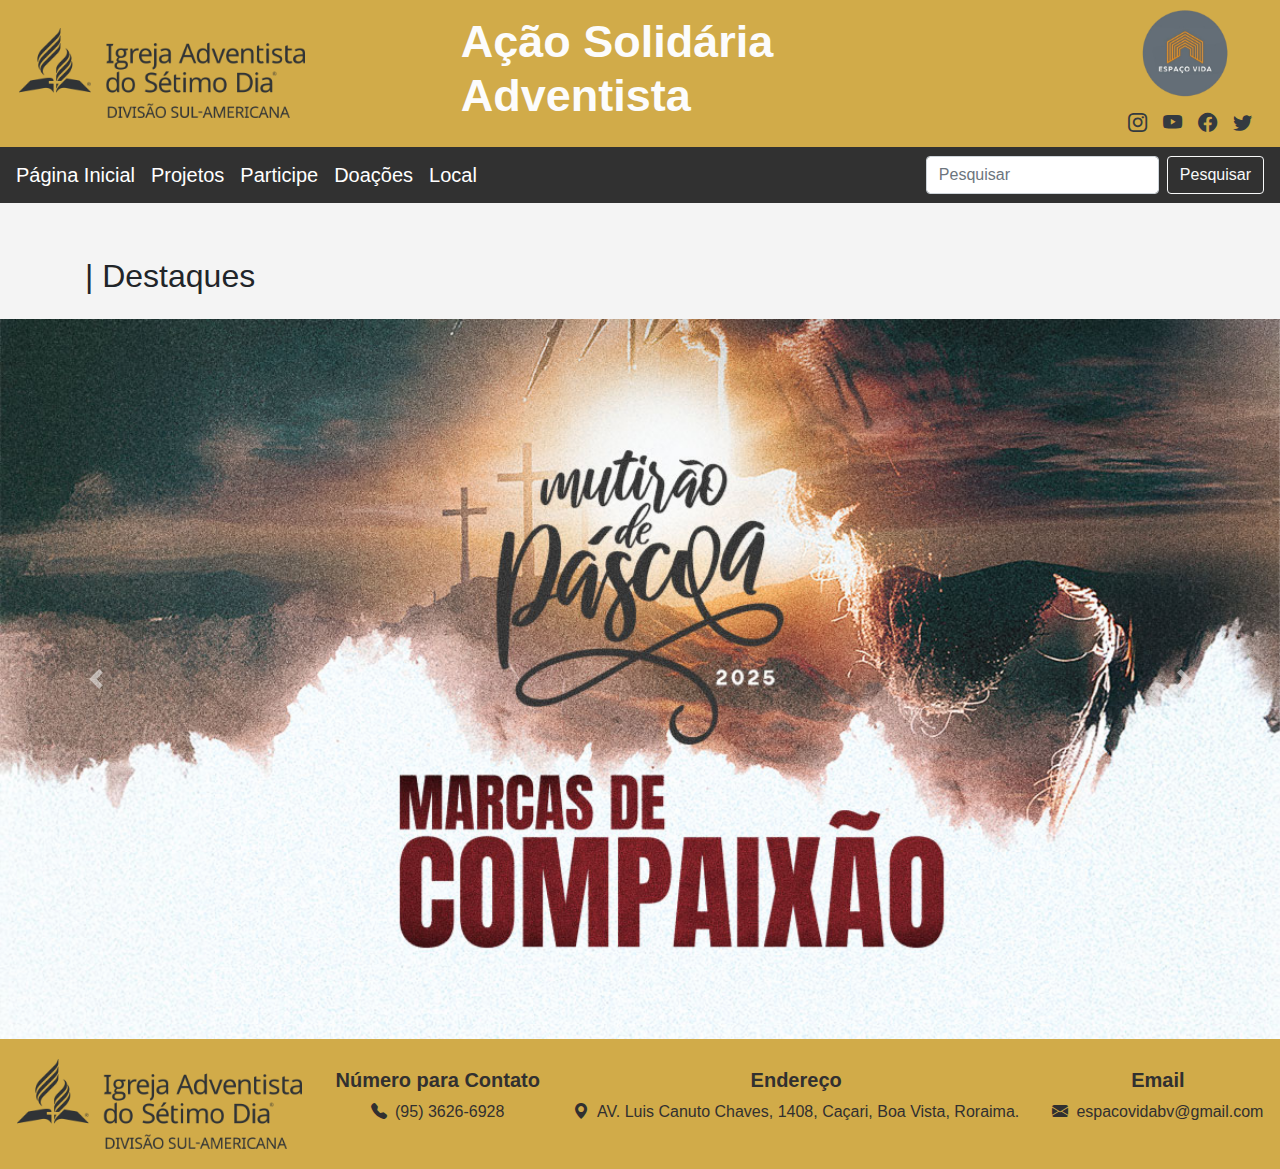
<file: index.html>
<!DOCTYPE html>
<html lang="pt-BR">

<head>
    <meta charset="UTF-8">
    <meta name="viewport" content="width=device-width, initial-scale=1.0">
    <title>Ação Solidária Adventista</title>
    <link href="https://stackpath.bootstrapcdn.com/bootstrap/4.5.2/css/bootstrap.min.css" rel="stylesheet">
    <link rel="stylesheet" href="styles.css">
    <link href="https://cdn.jsdelivr.net/npm/bootstrap-icons@1.11.3/font/bootstrap-icons.css" rel="stylesheet">
</head>

<body>
    <!-- Cabeçalho -->
    <header class="py-2 header-custom">
        <div class="header-container d-flex align-items-center justify-content-between w-100">
          
          <!-- Logo da esquerda -->
          <img src="./imagens/logo_adventistas.png" alt="Logo" class="img-fluid" style="max-height: 90px;">
      
          <!-- Título -->
          <h1 class="mx-3 flex-grow-1 text-left">Ação Solidária Adventista</h1>
      
            <!-- Logo Espaço Vida com ícones abaixo -->
            <div class="d-flex flex-column align-items-center">
                <!-- Logo -->
                <img src="./imagens/logo_espaço_vida-removebg-preview.png" alt="Logo Espaço Vida" class="img-fluid mb-1" style="max-height: 90px; margin-left: 10px;">
            <!-- Ícones sociais abaixo -->
            <div class="d-flex justify-content-center mt-2">
                <a href="https://www.instagram.com/espacovidabv" target="_blank">
                    <i class="bi bi-instagram text-dark mx-2" style="font-size: 1.2rem;"></i>
                </a>
                <a href="https://www.youtube.com/@espacovidabv" target="_blank">
                    <i class="bi bi-youtube text-dark mx-2" style="font-size: 1.2rem;"></i>
                </a>
                <a href="https://www.facebook.com/espacovidabv" target="_blank">
                    <i class="bi bi-facebook text-dark mx-2" style="font-size: 1.2rem;"></i>
                </a>
                <a href="https://twitter.com/espacovidabv" target="_blank">
                    <i class="bi bi-twitter text-dark mx-2" style="font-size: 1.2rem;"></i>
                </a>
            </div>
        </div>
    </header>
      
    
    <!-- Barra de navegação -->
    <nav class="navbar navbar-expand-lg navbar-light">
        <a class="navbar-brand text-white mr-3" href="./index.html">Página Inicial</a>
        <a class="navbar-brand text-white mr-3" href="./projetos.html">Projetos</a>
        <a class="navbar-brand text-white mr-3" href="./participe.html">Participe</a>
        <a class="navbar-brand text-white mr-3" href="./doacoes.html">Doações</a>
        <a class="navbar-brand text-white mr-3" href="./local.html">Local</a>
        <form class="form-inline ml-auto">
            <input class="form-control mr-sm-2" type="search" placeholder="Pesquisar" aria-label="Pesquisar">
            <button class="btn btn-outline-light my-2 my-sm-0" type="submit">Pesquisar</button>
        </form>
    </nav>

    <!-- Conteúdo principal -->
    <div id="conteudo-principal" class="container">
        <h2 class="mt-4">| Destaques</h2>
    </div>

    <!-- Carrossel (Slide) -->
    <div id="carouselExampleControls" class="carousel slide carousel-fade mt-3" data-ride="carousel">
        <div class="carousel-inner">
            <div class="carousel-item active">
                <img class="d-block w-100" src="./imagens/Multirâo de páscoa 2025.jpg" alt="Primeiro Slide">
            </div>
            <div class="carousel-item">
                <img class="d-block w-100" src="./imagens/m2.jpg" alt="Segundo Slide">
            </div>
        </div>
        <a class="carousel-control-prev" href="#carouselExampleControls" role="button" data-slide="prev">
            <span class="carousel-control-prev-icon" aria-hidden="true"></span>
            <span class="sr-only">Anterior</span>
        </a>
        <a class="carousel-control-next" href="#carouselExampleControls" role="button" data-slide="next">
            <span class="carousel-control-next-icon" aria-hidden="true"></span>
            <span class="sr-only">Próximo</span>
        </a>
    </div>


    <!-- Rodapé -->
    <footer class="footer-custom">
        <div class="d-flex justify-content-around align-items-center flex-wrap text-center">
            <div>
                <img src="./imagens/logo_adventistas.png" alt="Logo" class="img-fluid" style="max-height: 90px;">
            </div>
            <div class="text-center">
                <h5><strong>Número para Contato</strong></h5>
                <p><i class="bi bi-telephone-fill mr-2"></i>(95) 3626-6928</p>
            </div>
            <div class="text-center">
                <h5><strong>Endereço</strong></h5>
                <p><i class="bi bi-geo-alt-fill mr-2"></i>AV. Luis Canuto Chaves, 1408, Caçari, Boa Vista, Roraima.</p>
            </div>
            <div class="text-center">
                <h5><strong>Email</strong></h5>
                <p><i class="bi bi-envelope-fill mr-2"></i>espacovidabv@gmail.com</p>
            </div>
        </div>
    </footer>

    <!-- Scripts do Bootstrap e JavaScript -->
    <script src="https://code.jquery.com/jquery-3.5.1.slim.min.js"></script>
    <script src="https://cdnjs.cloudflare.com/ajax/libs/popper.js/1.16.0/umd/popper.min.js"></script>
    <script src="https://stackpath.bootstrapcdn.com/bootstrap/4.5.2/js/bootstrap.min.js"></script>
</body>
</html>
</file>
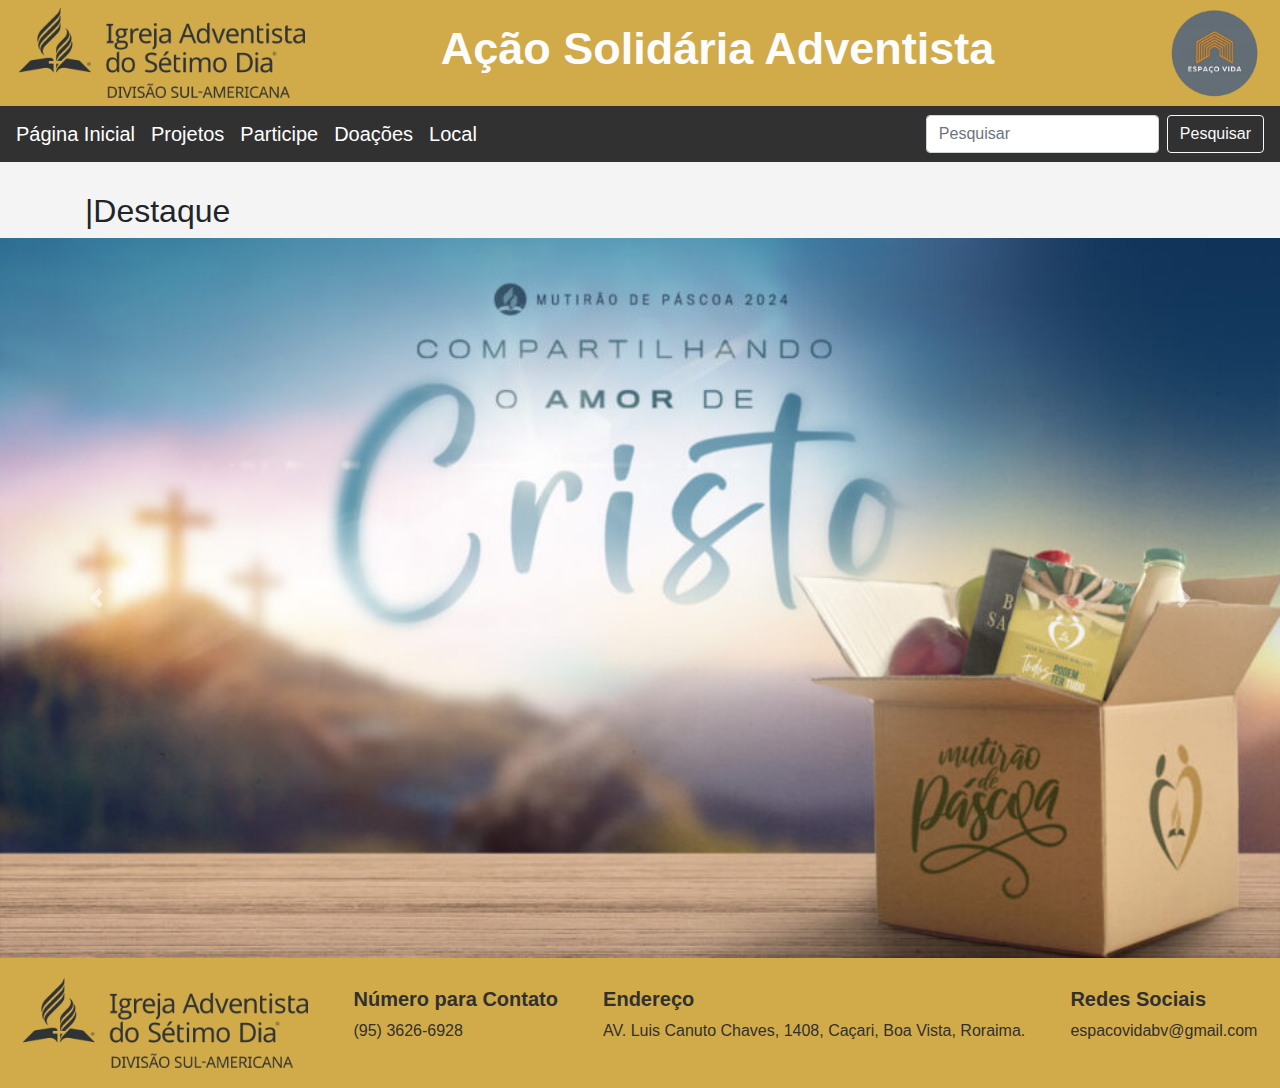
<file: AçãoSolidária.html>
<!DOCTYPE html>
<html lang="en">
<head>
    <meta charset="UTF-8">
    <meta name="viewport" content="width=device-width, initial-scale=1.0">
    <title>Ação Solidária Adventista</title>
    <link href="https://stackpath.bootstrapcdn.com/bootstrap/4.5.2/css/bootstrap.min.css" rel="stylesheet">
    <link rel="stylesheet" href="styles.css">
</head>
<body>
    <!-- Cabeçalho -->
    <header class="py-2 header-custom">
        <div class="header-container d-flex align-items-center ">
            <img src="./imagens/logo_adventistas.png" alt="Logo" class="img-fluid mr-auto" style="max-height: 90px;">
            <h1 class="flex-grow-1 text-left ml-3">Ação Solidária Adventista</h1>
            <img src="./imagens/logo_espaço_vida-removebg-preview.png" alt="Logo" class="img-fluid mr-auto" style="max-height: 90px;">
        </div>
    </header>

    <!-- Barra de navegação -->
    <nav class="navbar navbar-expand-lg navbar-light">
        <a class="navbar-brand text-white mr-3" href="#" onclick="carregarConteudo('home')">Página Inicial</a>
        <a class="navbar-brand text-white mr-3" href="#" onclick="carregarConteudo('projetos')">Projetos</a>
        <a class="navbar-brand text-white mr-3" href="#" onclick="carregarConteudo('participe')">Participe</a>
        <a class="navbar-brand text-white mr-3" href="#" onclick="carregarConteudo('Doações')">Doações</a>
        <a class="navbar-brand text-white mr-3" href="#" onclick="carregarConteudo('local')">Local</a>
        <form class="form-inline ml-auto">
            <input class="form-control mr-sm-2" type="search" placeholder="Pesquisar" aria-label="Pesquisar">
            <button class="btn btn-outline-light my-2 my-sm-0" type="submit">Pesquisar</button>
        </form>
    </nav>

    <!-- Conteúdo Dinâmico -->
    <div id="conteudo-principal" class="container">
        <h2>|Destaques</h2>
    </div>

    <!-- Carrossel (Slide) - Aparece apenas na página inicial -->
    <div id="carouselExampleControls" class="carousel slide" data-ride="carousel">
        <div class="carousel-inner">
            <div class="carousel-item active">
                <img class="d-block w-100" src="./imagens/m1.jpg" alt="Primeiro Slide">
            </div>
            <div class="carousel-item">
                <img class="d-block w-100" src="./imagens/m2.jpg" alt="Segundo Slide">
            </div>
        </div>
        <a class="carousel-control-prev" href="#carouselExampleControls" role="button" data-slide="prev">
            <span class="carousel-control-prev-icon" aria-hidden="true"></span>
            <span class="sr-only">Anterior</span>
        </a>
        <a class="carousel-control-next" href="#carouselExampleControls" role="button" data-slide="next">
            <span class="carousel-control-next-icon" aria-hidden="true"></span>
            <span class="sr-only">Próximo</span>
        </a>
    </div>

    <!-- Rodapé -->
    <footer class="footer-custom">
        <div class="d-flex justify-content-around align-items-center">
            <div>
                <img src="./imagens/logo_adventistas.png" alt="Logo" class="img-fluid" style="max-height: 90px;">
            </div>
            <div>
                <h5><strong>Número para Contato</strong></h5>
                <p>(95) 3626-6928</p>
            </div>
            <div>
                <h5><strong>Endereço</strong></h5>
                <p>AV. Luis Canuto Chaves, 1408, Caçari, Boa Vista, Roraima.</p>
            </div>
            <div>
                <h5><strong>Redes Sociais</strong></h5>             
                <p>espacovidabv@gmail.com</p>
            </div>
        </div>
    </footer>

    <!-- Scripts do Bootstrap e JavaScript -->
    <script src="https://code.jquery.com/jquery-3.5.1.min.js"></script>
    <script src="https://cdn.jsdelivr.net/npm/@popperjs/core@2.5.3/dist/umd/popper.min.js"></script>
    <script src="https://stackpath.bootstrapcdn.com/bootstrap/4.5.2/js/bootstrap.min.js"></script>

    <!-- Script para carregar o conteúdo dinamicamente -->
    <script>
        // Função para carregar o conteúdo dinamicamente
        function carregarConteudo(pagina) {
            let conteudo = '';

            // Definir o conteúdo dependendo da página
            if (pagina === 'home') {
                conteudo = '<h2>|Destaque</h2>';
            } else if (pagina === 'projetos') {
                conteudo = `
                    <h2 class="text-center">Projetos</h2>
                    <div class="text-center">
                        <img src="./imagens/m1.jpg" alt="Nova Imagem do Projetos" class="img-fluid mb-3" style="width: 100%;">
                        <h3><strong>Mutirão da Páscoa</strong></h3>
                        <p>O Mutirão de Páscoa é um dos projetos sociais promovidos pela Igreja Adventista na América do Sul, que arrecada donativos para doação a famílias carentes. Nesse ano teremos o tema "Compartilhando o Amor de Cristo". Participe dessa campanha seguindo o exemplo de Cristo. Agora está em nossas mãos o desafio de continuar o ministério que Ele com tanto amor começou!</p> 
                        <p>Livrem-se do fermento velho, para que sejam massa nova e sem fermento, como realmente são. Pois Cristo, nosso Cordeiro pascal, foi sacrificado. Por isso, celebremos a festa, não com o fermento velho nem com o fermento da maldade e da perversidade, mas com os pães sem fermento, os pães da sinceridade e da verdade.</p> 
                        <p><strong>1 Coríntios 5:7-8</strong></p>
                    </div>

                    <!-- Nova Imagem com Texto -->
                    <div class="text-center">
                        <img src="./imagens/m2.jpg" alt="Imagem do Projetos" class="img-fluid mb-3" style="width: 100%;">
                        <h3><strong>Mutirão de Natal</strong></h3> 
                        <p><strong>Ainda há um lugar à mesa com Cristo</strong></p>
                        <p>O Natal é uma época em que celebramos a vinda de Jesus, que trouxe esperança, amor e redenção ao mundo. Em muitas culturas, a mesa simboliza comunhão, partilha e hospitalidade. Hoje, somos chamados a estender essa mesa, não apenas dentro de nossas igrejas e lares, mas também para aqueles que estão necessitados, marginalizados e esquecidos pela sociedade.</p>
                        <p>A mesa com Jesus hoje é um vislumbre da grande festa que virá, onde a comunhão será perfeita e eterna, e onde todas as lágrimas serão enxugadas.</p>
                        <p><strong>Apocalipse 19:9</strong></p>
                    </div>
                `;
            } else if (pagina === 'participe') {
                conteudo = `
                    <h2 class="text-center">Participe</h2>
                    <p>A Ação Solidária Adventista (ASA) presta auxílio a pessoas e famílias em suas necessidades materiais como: doação de roupas, calçados, remédios ou utensílios domésticos sempre que é acionada pelos departamentos da igreja, por indicação de algum membro ou busca pessoal.</p>
                    <p>A ASA também tem como proposta e missão evangelizar por meio da distribuição do alimento espiritual, como folhetos e literatura, e do estudo da Palavra de Deus em seus encontros mensais e em visitas domiciliares.</p>
                    <p>Sua missão também é de realizar visitas sistemáticas aos lares dos beneficiários para sentir as reais necessidades das famílias e buscar atendê-las da melhor maneira possível.</p>
                    <p>A Ação Solidária Adventista depende de doações sistemáticas dos membros da igreja local e simpatizantes para que possa acudir os mais necessitados considerando que não possui recursos próprios para manter e executar os seus projetos sociais.</p>
                `;
            } else if (pagina === 'Doações') {
                conteudo = `
                    <h2 class="text-center">Cestas de Doações: Monte Sua Cesta, é Deixe no Local de Doação</h2>
        
                    <!-- Primeira Tabela -->
                    <h3 class="text-center">Alimentos Básicos</h3>
                    <table class="table table-bordered">
                        <thead>
                            <tr>
                                <th scope="col">Item</th>
                            </tr>
                        </thead>
                        <tbody>
                            <tr>
                                <td>Arroz</td>
                            </tr>
                            <tr>
                                <td>Feijão</td>
                            </tr>
                            <tr>
                                <td>Óleo</td>
                            </tr>
                            <tr>
                                <td>Sal</td>
                            </tr>
                            <tr>
                                <td>Açúcar</td>
                            </tr>
                            <tr>
                                <td>Café</td>
                            </tr>
                            <tr>
                                <td>Molho de Tomate</td>
                            </tr>
                            <tr>
                                <td>Macarrão</td>
                            </tr>
                            <tr>
                                <td>Sardinha/Atum</td>
                            </tr>
                            <tr>
                                <td>Milho/Ervilha ou Seleta de Legumes</td>
                            </tr>
                            <tr>
                                <td>Farinha de Trigo/Mandioca</td>
                            </tr>
                            <tr>
                                <td>Biscoito</td>
                            </tr>
                            <tr>
                                <td>Leite em Pó</td>
                            </tr>
                        </tbody>
                    </table>
                    <!-- Segunda Tabela -->
                    <h3 class="text-center">Produtos de Higiene</h3>
                    <table class="table table-bordered">
                        <thead>
                            <tr>
                                <th scope="col">Item</th>
                            </tr>
                        </thead>
                        <tbody>
                            <tr>
                                <td>Escova de Dente</td>
                            </tr>
                            <tr>
                                <td>Sabonete</td>
                            </tr>
                            <tr>
                                <td>Desodorante</td>
                            </tr>
                            <tr>
                                <td>Sabão em barra</td>
                            </tr>
                            <tr>
                                <td>Esponja de Lava Louça</td>
                            </tr>
                            <tr>
                                <td>Bombril</td>
                            </tr>
                            <tr>
                                <td>Sabão em pó</td>
                            </tr>
                            <tr>
                                <td>Desinfetante</td>
                            </tr>
                            <tr>
                                <td>Papel Higiênico</td>
                            </tr>
                        </tbody>
                    </table>

                    <h2 class="text-center">Doações de Itens: Doe Roupas, Calçados, é Deixe no Local de Doação</h2>
                    <!-- Terceira Tabela -->
                    <h3 class="text-center">Itens Necessários</h3>
                    <table class="table table-bordered">
                        <thead>
                            <tr>
                                <th scope="col">Item</th>
                                <th scope="col">Descrição</th>
                            </tr>
                        </thead>
                        <tbody>
                            <tr>
                                <td>Roupas</td>
                                <td>Roupas em bom estado, para adultos e crianças.</td>
                            </tr>
                            <tr>
                                <td>Calçados</td>
                                <td>Calçados novos ou usados em bom estado.</td>
                            </tr>
                            <tr>
                                <td>Roupas de cama</td>
                                <td>Lençóis e cobertores, de preferência novos ou bem conservados.</td>
                            </tr>
                            <tr>
                                <td>Brinquedos</td>
                                <td>Brinquedos novos ou usados em bom estado.</td>
                            </tr>
                        </tbody>
                    </table>
                `;
            } else if (pagina === 'local') {
                conteudo = `
                    <h2 class="text-center">Local da Coleta de Doação</h2>
                    <h4 class="text-center">Endereço</h4>
                    <p class="text-center">AV. Luis Canuto Chaves, 1408, Caçari, Boa Vista, Roraima.</p>
                `;
            }

            // Atualizar o conteúdo da página principal
            document.getElementById('conteudo-principal').innerHTML = conteudo;

            // Caso esteja na página inicial, mostrar o carrossel
            if (pagina === 'home') {
                document.getElementById('carouselExampleControls').style.display = 'block';
            } else {
                document.getElementById('carouselExampleControls').style.display = 'none';
            }
        }

        // Carregar conteúdo inicial
        carregarConteudo('home');
    </script>
</body>
</html>
</file>
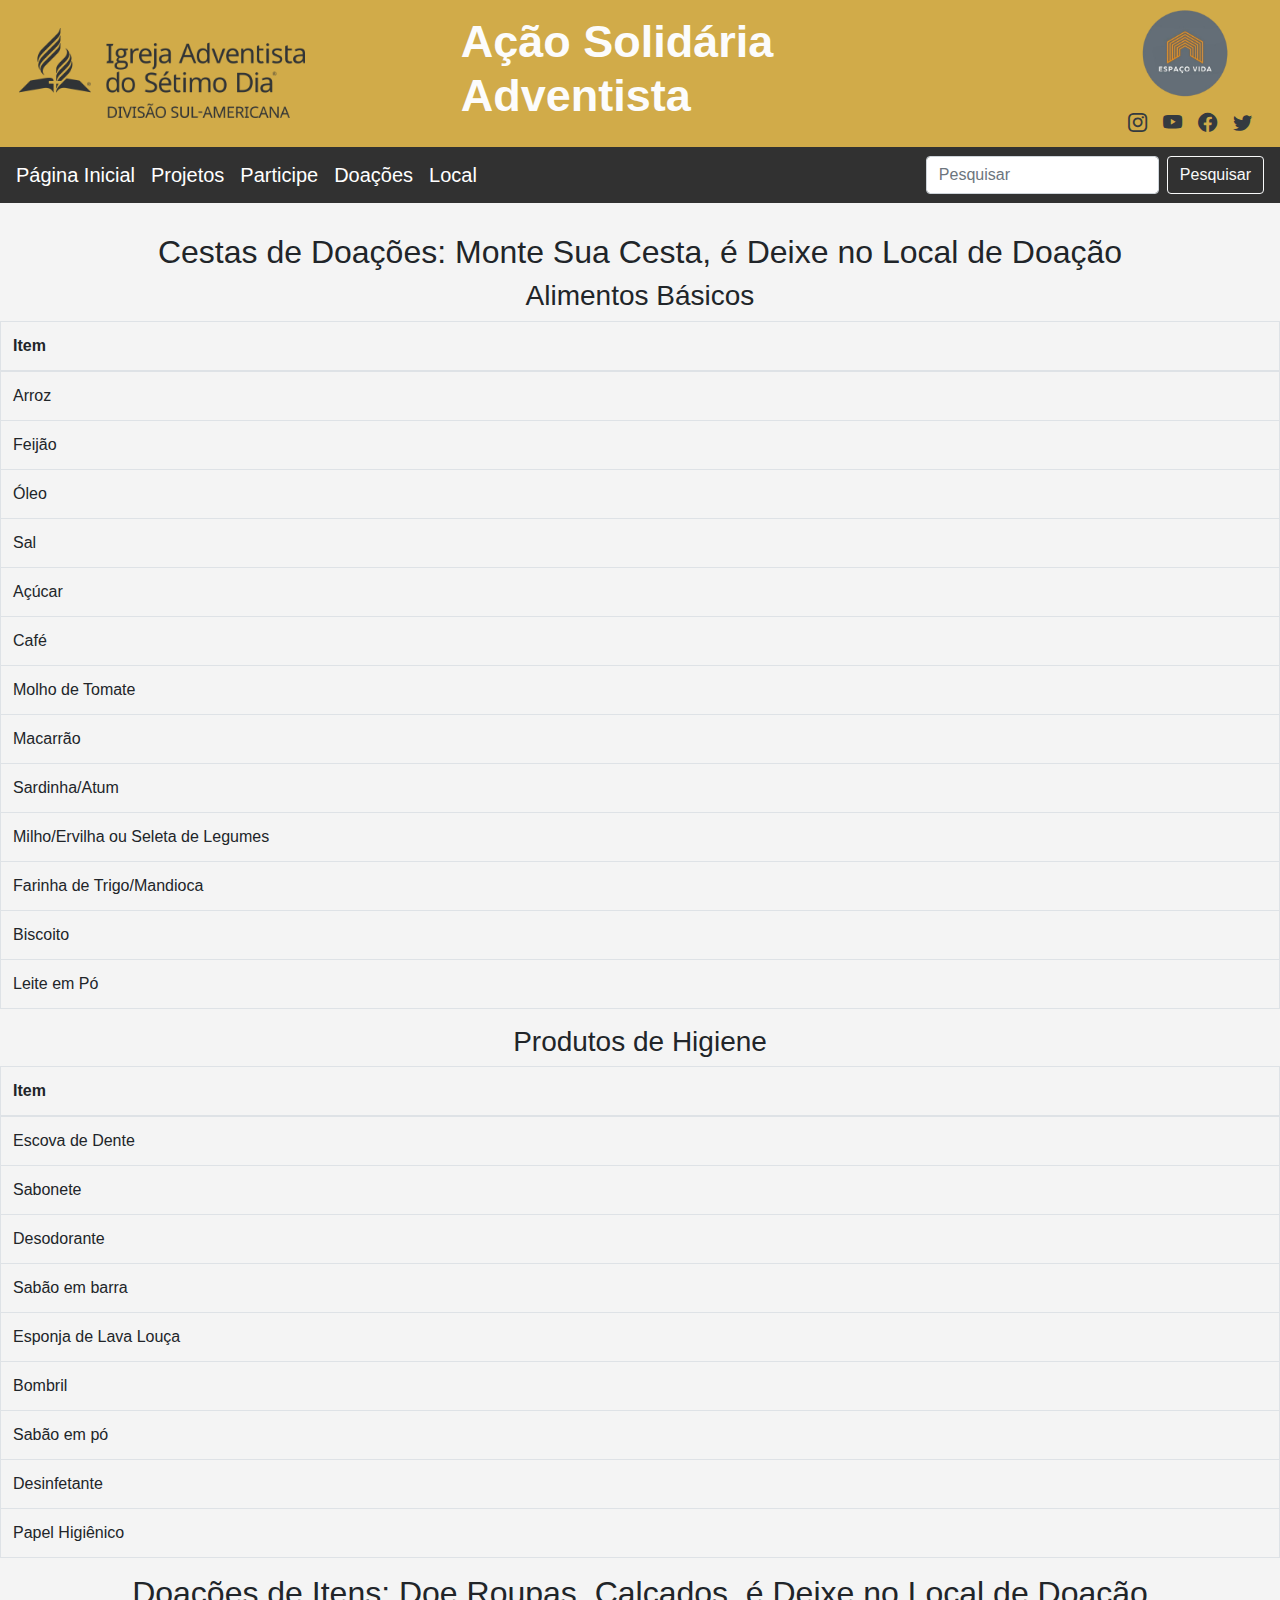
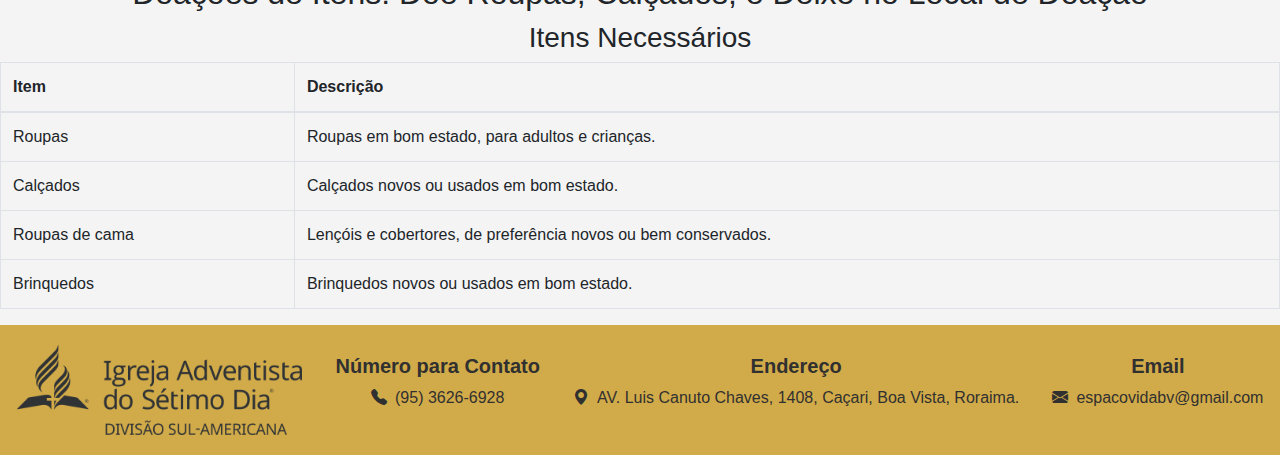
<file: doacoes.html>
<!DOCTYPE html>
<html lang="en">

<head>
    <meta charset="UTF-8">
    <meta name="viewport" content="width=device-width, initial-scale=1.0">
    <title>Ação Solidária Adventista</title>
    <link href="https://stackpath.bootstrapcdn.com/bootstrap/4.5.2/css/bootstrap.min.css" rel="stylesheet">
    <link rel="stylesheet" href="styles.css">
    <link href="https://cdn.jsdelivr.net/npm/bootstrap-icons@1.11.3/font/bootstrap-icons.css" rel="stylesheet">
</head>
<body>
    <!-- Cabeçalho -->
    <header class="py-2 header-custom">
        <div class="header-container d-flex align-items-center justify-content-between w-100">
          
          <!-- Logo da esquerda -->
          <img src="./imagens/logo_adventistas.png" alt="Logo" class="img-fluid" style="max-height: 90px;">
      
          <!-- Título -->
          <h1 class="mx-3 flex-grow-1 text-left">Ação Solidária Adventista</h1>
      
            <!-- Logo Espaço Vida com ícones abaixo -->
            <div class="d-flex flex-column align-items-center">
                <!-- Logo -->
                <img src="./imagens/logo_espaço_vida-removebg-preview.png" alt="Logo Espaço Vida" class="img-fluid mb-1" style="max-height: 90px; margin-left: 10px;">
            <!-- Ícones sociais abaixo -->
            <div class="d-flex justify-content-center mt-2">
                <a href="https://www.instagram.com/espacovidabv" target="_blank">
                    <i class="bi bi-instagram text-dark mx-2" style="font-size: 1.2rem;"></i>
                </a>
                <a href="https://www.youtube.com/@espacovidabv" target="_blank">
                    <i class="bi bi-youtube text-dark mx-2" style="font-size: 1.2rem;"></i>
                </a>
                <a href="https://www.facebook.com/espacovidabv" target="_blank">
                    <i class="bi bi-facebook text-dark mx-2" style="font-size: 1.2rem;"></i>
                </a>
                <a href="https://twitter.com/espacovidabv" target="_blank">
                    <i class="bi bi-twitter text-dark mx-2" style="font-size: 1.2rem;"></i>
                </a>
            </div>
        </div>
    </header>
    <!-- Barra de navegação -->
    <nav class="navbar navbar-expand-lg navbar-light">
        <a class="navbar-brand text-white mr-3" href="./index.html" onclick="carregarConteudo('home')">Página Inicial</a>
        <a class="navbar-brand text-white mr-3" href="./projetos.html">Projetos</a>
        <a class="navbar-brand text-white mr-3" href="./participe.html" >Participe</a>
        <a class="navbar-brand text-white mr-3" href="./doacoes.html">Doações</a>
        <a class="navbar-brand text-white mr-3" href="./local.html" >Local</a>
        <form class="form-inline ml-auto">
            <input class="form-control mr-sm-2" type="search" placeholder="Pesquisar" aria-label="Pesquisar">
            <button class="btn btn-outline-light my-2 my-sm-0" type="submit">Pesquisar</button>
        </form>
    </nav>
    <h2 class="text-center">Cestas de Doações: Monte Sua Cesta, é Deixe no Local de Doação</h2>
        
                    <!-- Primeira Tabela -->
                    <h3 class="text-center">Alimentos Básicos</h3>
                    <table class="table table-bordered">
                        <thead>
                            <tr>
                                <th scope="col">Item</th>
                            </tr>
                        </thead>
                        <tbody>
                            <tr>
                                <td>Arroz</td>
                            </tr>
                            <tr>
                                <td>Feijão</td>
                            </tr>
                            <tr>
                                <td>Óleo</td>
                            </tr>
                            <tr>
                                <td>Sal</td>
                            </tr>
                            <tr>
                                <td>Açúcar</td>
                            </tr>
                            <tr>
                                <td>Café</td>
                            </tr>
                            <tr>
                                <td>Molho de Tomate</td>
                            </tr>
                            <tr>
                                <td>Macarrão</td>
                            </tr>
                            <tr>
                                <td>Sardinha/Atum</td>
                            </tr>
                            <tr>
                                <td>Milho/Ervilha ou Seleta de Legumes</td>
                            </tr>
                            <tr>
                                <td>Farinha de Trigo/Mandioca</td>
                            </tr>
                            <tr>
                                <td>Biscoito</td>
                            </tr>
                            <tr>
                                <td>Leite em Pó</td>
                            </tr>
                        </tbody>
                    </table>
                    <!-- Segunda Tabela -->
                    <h3 class="text-center">Produtos de Higiene</h3>
                    <table class="table table-bordered">
                        <thead>
                            <tr>
                                <th scope="col">Item</th>
                            </tr>
                        </thead>
                        <tbody>
                            <tr>
                                <td>Escova de Dente</td>
                            </tr>
                            <tr>
                                <td>Sabonete</td>
                            </tr>
                            <tr>
                                <td>Desodorante</td>
                            </tr>
                            <tr>
                                <td>Sabão em barra</td>
                            </tr>
                            <tr>
                                <td>Esponja de Lava Louça</td>
                            </tr>
                            <tr>
                                <td>Bombril</td>
                            </tr>
                            <tr>
                                <td>Sabão em pó</td>
                            </tr>
                            <tr>
                                <td>Desinfetante</td>
                            </tr>
                            <tr>
                                <td>Papel Higiênico</td>
                            </tr>
                        </tbody>
                    </table>

                    <h2 class="text-center">Doações de Itens: Doe Roupas, Calçados, é Deixe no Local de Doação</h2>
                    <!-- Terceira Tabela -->
                    <h3 class="text-center">Itens Necessários</h3>
                    <table class="table table-bordered">
                        <thead>
                            <tr>
                                <th scope="col">Item</th>
                                <th scope="col">Descrição</th>
                            </tr>
                        </thead>
                        <tbody>
                            <tr>
                                <td>Roupas</td>
                                <td>Roupas em bom estado, para adultos e crianças.</td>
                            </tr>
                            <tr>
                                <td>Calçados</td>
                                <td>Calçados novos ou usados em bom estado.</td>
                            </tr>
                            <tr>
                                <td>Roupas de cama</td>
                                <td>Lençóis e cobertores, de preferência novos ou bem conservados.</td>
                            </tr>
                            <tr>
                                <td>Brinquedos</td>
                                <td>Brinquedos novos ou usados em bom estado.</td>
                            </tr>
                        </tbody>
                    </table>

    <!-- Rodapé -->
    <footer class="footer-custom">
        <div class="d-flex justify-content-around align-items-center flex-wrap text-center">
            <div>
                <img src="./imagens/logo_adventistas.png" alt="Logo" class="img-fluid" style="max-height: 90px;">
            </div>
            <div class="text-center">
                <h5><strong>Número para Contato</strong></h5>
                <p><i class="bi bi-telephone-fill mr-2"></i>(95) 3626-6928</p>
            </div>
            <div class="text-center">
                <h5><strong>Endereço</strong></h5>
                <p><i class="bi bi-geo-alt-fill mr-2"></i>AV. Luis Canuto Chaves, 1408, Caçari, Boa Vista, Roraima.</p>
            </div>
            <div class="text-center">
                <h5><strong>Email</strong></h5>
                <p><i class="bi bi-envelope-fill mr-2"></i>espacovidabv@gmail.com</p>
            </div>
        </div>
    </footer>
</body>

</html>
</file>
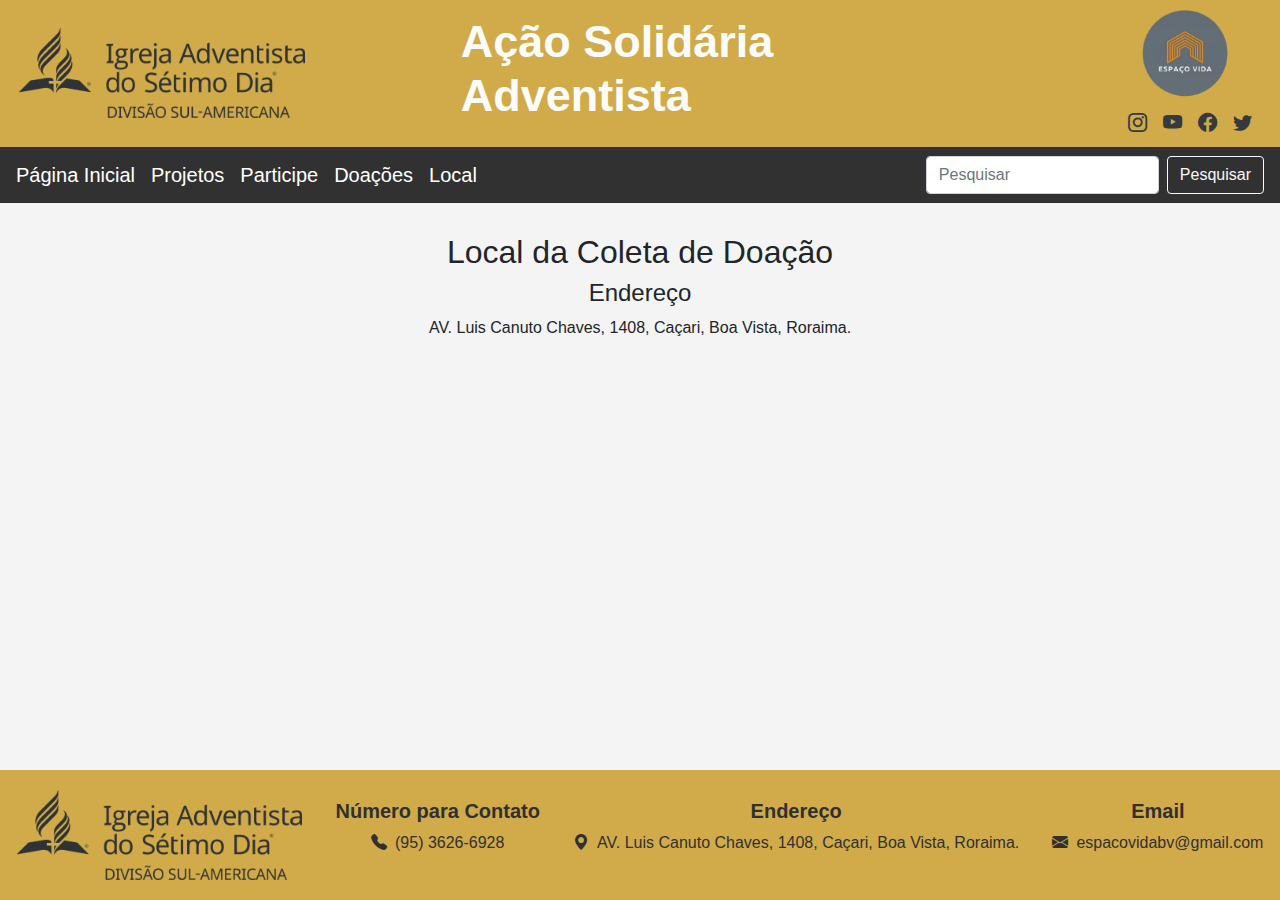
<file: local.html>
<!DOCTYPE html>
<html lang="en">

<head>
    <meta charset="UTF-8">
    <meta name="viewport" content="width=device-width, initial-scale=1.0">
    <title>Ação Solidária Adventista</title>
    <link href="https://stackpath.bootstrapcdn.com/bootstrap/4.5.2/css/bootstrap.min.css" rel="stylesheet">
    <link rel="stylesheet" href="styles.css">
    <link href="https://cdn.jsdelivr.net/npm/bootstrap-icons@1.11.3/font/bootstrap-icons.css" rel="stylesheet">
</head>

<body>
    <!-- Cabeçalho -->
    <header class="py-2 header-custom">
        <div class="header-container d-flex align-items-center justify-content-between w-100">
          
          <!-- Logo da esquerda -->
          <img src="./imagens/logo_adventistas.png" alt="Logo" class="img-fluid" style="max-height: 90px;">
      
          <!-- Título -->
          <h1 class="mx-3 flex-grow-1 text-left">Ação Solidária Adventista</h1>
      
            <!-- Logo Espaço Vida com ícones abaixo -->
            <div class="d-flex flex-column align-items-center">
                <!-- Logo -->
                <img src="./imagens/logo_espaço_vida-removebg-preview.png" alt="Logo Espaço Vida" class="img-fluid mb-1" style="max-height: 90px; margin-left: 10px;">
            <!-- Ícones sociais abaixo -->
            <div class="d-flex justify-content-center mt-2">
                <a href="https://www.instagram.com/espacovidabv" target="_blank">
                    <i class="bi bi-instagram text-dark mx-2" style="font-size: 1.2rem;"></i>
                </a>
                <a href="https://www.youtube.com/@espacovidabv" target="_blank">
                    <i class="bi bi-youtube text-dark mx-2" style="font-size: 1.2rem;"></i>
                </a>
                <a href="https://www.facebook.com/espacovidabv" target="_blank">
                    <i class="bi bi-facebook text-dark mx-2" style="font-size: 1.2rem;"></i>
                </a>
                <a href="https://twitter.com/espacovidabv" target="_blank">
                    <i class="bi bi-twitter text-dark mx-2" style="font-size: 1.2rem;"></i>
                </a>
            </div>
        </div>
    </header>
    <!-- Barra de navegação -->
    <nav class="navbar navbar-expand-lg navbar-light">
        <a class="navbar-brand text-white mr-3" href="./index.html" onclick="carregarConteudo('home')">Página
            Inicial</a>
        <a class="navbar-brand text-white mr-3" href="./projetos.html">Projetos</a>
        <a class="navbar-brand text-white mr-3" href="./participe.html">Participe</a>
        <a class="navbar-brand text-white mr-3" href="./doacoes.html">Doações</a>
        <a class="navbar-brand text-white mr-3" href="./local.html">Local</a>
        <form class="form-inline ml-auto">
            <input class="form-control mr-sm-2" type="search" placeholder="Pesquisar" aria-label="Pesquisar">
            <button class="btn btn-outline-light my-2 my-sm-0" type="submit">Pesquisar</button>
        </form>
    </nav>
    <h2 class="text-center">Local da Coleta de Doação</h2>
    <h4 class="text-center">Endereço</h4>
    <p class="text-center">AV. Luis Canuto Chaves, 1408, Caçari, Boa Vista, Roraima.</p>

    <!-- Rodapé -->
    <footer class="footer-custom">
        <div class="d-flex justify-content-around align-items-center flex-wrap text-center">
            <div>
                <img src="./imagens/logo_adventistas.png" alt="Logo" class="img-fluid" style="max-height: 90px;">
            </div>
            <div class="text-center">
                <h5><strong>Número para Contato</strong></h5>
                <p><i class="bi bi-telephone-fill mr-2"></i>(95) 3626-6928</p>
            </div>
            <div class="text-center">
                <h5><strong>Endereço</strong></h5>
                <p><i class="bi bi-geo-alt-fill mr-2"></i>AV. Luis Canuto Chaves, 1408, Caçari, Boa Vista, Roraima.</p>
            </div>
            <div class="text-center">
                <h5><strong>Email</strong></h5>
                <p><i class="bi bi-envelope-fill mr-2"></i>espacovidabv@gmail.com</p>
            </div>
        </div>
    </footer>
</body>

</html>
</file>
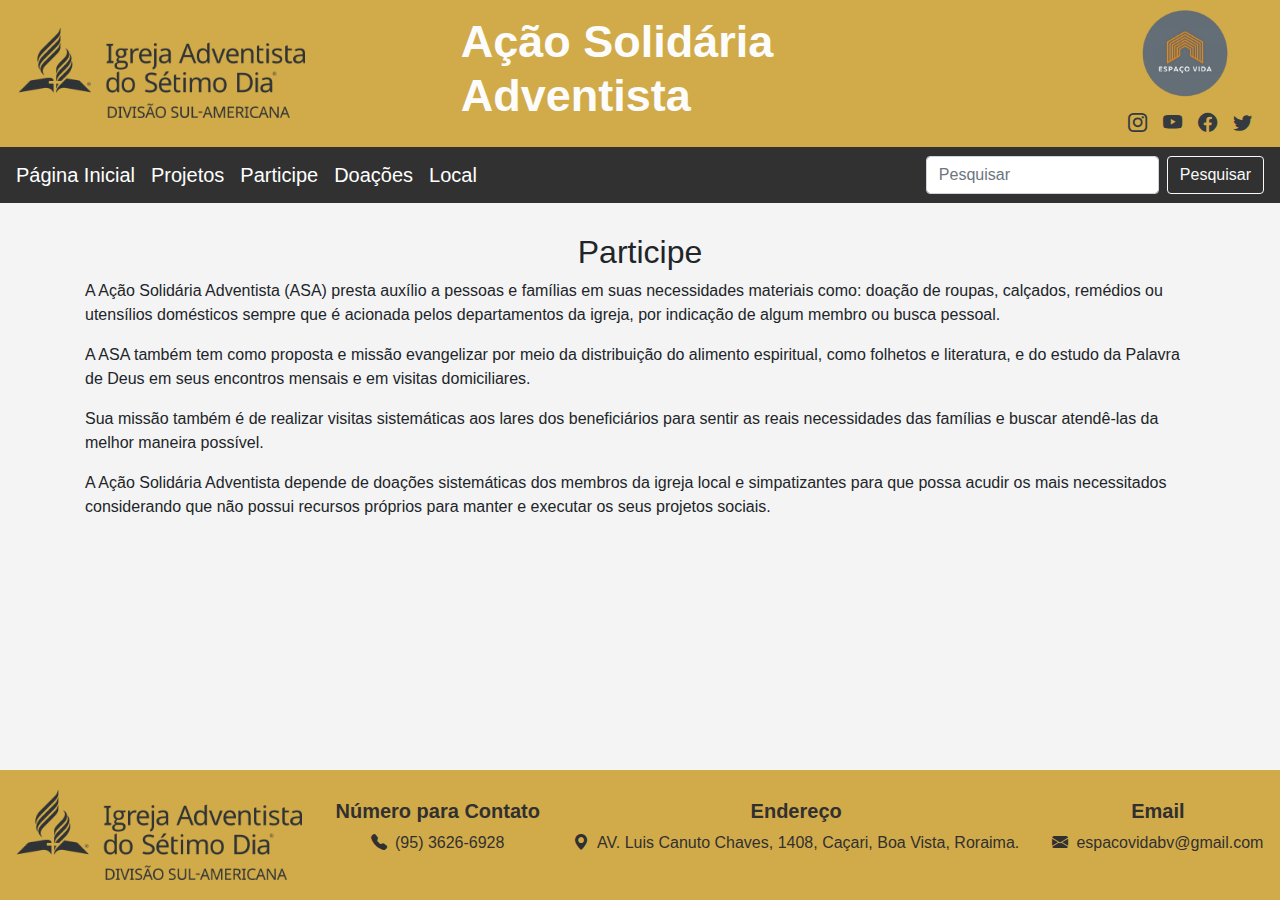
<file: participe.html>
<!DOCTYPE html>
<html lang="pt-BR">

<head>
    <meta charset="UTF-8">
    <meta name="viewport" content="width=device-width, initial-scale=1.0">
    <title>Ação Solidária Adventista</title>
    <link href="https://stackpath.bootstrapcdn.com/bootstrap/4.5.2/css/bootstrap.min.css" rel="stylesheet">
    <link rel="stylesheet" href="styles.css">
    <link href="https://cdn.jsdelivr.net/npm/bootstrap-icons@1.11.3/font/bootstrap-icons.css" rel="stylesheet">
</head>

<body>
    <!-- Cabeçalho -->
    <header class="py-2 header-custom">
        <div class="header-container d-flex align-items-center justify-content-between w-100">
          
          <!-- Logo da esquerda -->
          <img src="./imagens/logo_adventistas.png" alt="Logo" class="img-fluid" style="max-height: 90px;">
      
          <!-- Título -->
          <h1 class="mx-3 flex-grow-1 text-left">Ação Solidária Adventista</h1>
      
            <!-- Logo Espaço Vida com ícones abaixo -->
            <div class="d-flex flex-column align-items-center">
                <!-- Logo -->
                <img src="./imagens/logo_espaço_vida-removebg-preview.png" alt="Logo Espaço Vida" class="img-fluid mb-1" style="max-height: 90px; margin-left: 10px;">
            <!-- Ícones sociais abaixo -->
            <div class="d-flex justify-content-center mt-2">
                <a href="https://www.instagram.com/espacovidabv" target="_blank">
                    <i class="bi bi-instagram text-dark mx-2" style="font-size: 1.2rem;"></i>
                </a>
                <a href="https://www.youtube.com/@espacovidabv" target="_blank">
                    <i class="bi bi-youtube text-dark mx-2" style="font-size: 1.2rem;"></i>
                </a>
                <a href="https://www.facebook.com/espacovidabv" target="_blank">
                    <i class="bi bi-facebook text-dark mx-2" style="font-size: 1.2rem;"></i>
                </a>
                <a href="https://twitter.com/espacovidabv" target="_blank">
                    <i class="bi bi-twitter text-dark mx-2" style="font-size: 1.2rem;"></i>
                </a>
            </div>
        </div>
    </header>

    <!-- Barra de navegação -->
    <nav class="navbar navbar-expand-lg navbar-light">
        <a class="navbar-brand text-white mr-3" href="./index.html">Página Inicial</a>
        <a class="navbar-brand text-white mr-3" href="./projetos.html">Projetos</a>
        <a class="navbar-brand text-white mr-3" href="./participe.html">Participe</a>
        <a class="navbar-brand text-white mr-3" href="./doacoes.html">Doações</a>
        <a class="navbar-brand text-white mr-3" href="./local.html">Local</a>
        <form class="form-inline ml-auto">
            <input class="form-control mr-sm-2" type="search" placeholder="Pesquisar" aria-label="Pesquisar">
            <button class="btn btn-outline-light my-2 my-sm-0" type="submit">Pesquisar</button>
        </form>
    </nav>

    <!-- Conteúdo principal -->
    <main class="container">
        <h2 class="text-center">Participe</h2>
        <p>A Ação Solidária Adventista (ASA) presta auxílio a pessoas e famílias em suas necessidades materiais como:
            doação de roupas, calçados, remédios ou utensílios domésticos sempre que é acionada pelos departamentos da
            igreja, por indicação de algum membro ou busca pessoal.</p>
        <p>A ASA também tem como proposta e missão evangelizar por meio da distribuição do alimento espiritual, como
            folhetos e literatura, e do estudo da Palavra de Deus em seus encontros mensais e em visitas domiciliares.
        </p>
        <p>Sua missão também é de realizar visitas sistemáticas aos lares dos beneficiários para sentir as reais
            necessidades das famílias e buscar atendê-las da melhor maneira possível.</p>
        <p>A Ação Solidária Adventista depende de doações sistemáticas dos membros da igreja local e simpatizantes para
            que possa acudir os mais necessitados considerando que não possui recursos próprios para manter e executar
            os seus projetos sociais.</p>
    </main>

    <!-- Rodapé -->
    <footer class="footer-custom">
        <div class="d-flex justify-content-around align-items-center flex-wrap text-center">
            <div>
                <img src="./imagens/logo_adventistas.png" alt="Logo" class="img-fluid" style="max-height: 90px;">
            </div>
            <div class="text-center">
                <h5><strong>Número para Contato</strong></h5>
                <p><i class="bi bi-telephone-fill mr-2"></i>(95) 3626-6928</p>
            </div>
            <div class="text-center">
                <h5><strong>Endereço</strong></h5>
                <p><i class="bi bi-geo-alt-fill mr-2"></i>AV. Luis Canuto Chaves, 1408, Caçari, Boa Vista, Roraima.</p>
            </div>
            <div class="text-center">
                <h5><strong>Email</strong></h5>
                <p><i class="bi bi-envelope-fill mr-2"></i>espacovidabv@gmail.com</p>
            </div>
        </div>
    </footer>
</body>

</html>
</file>
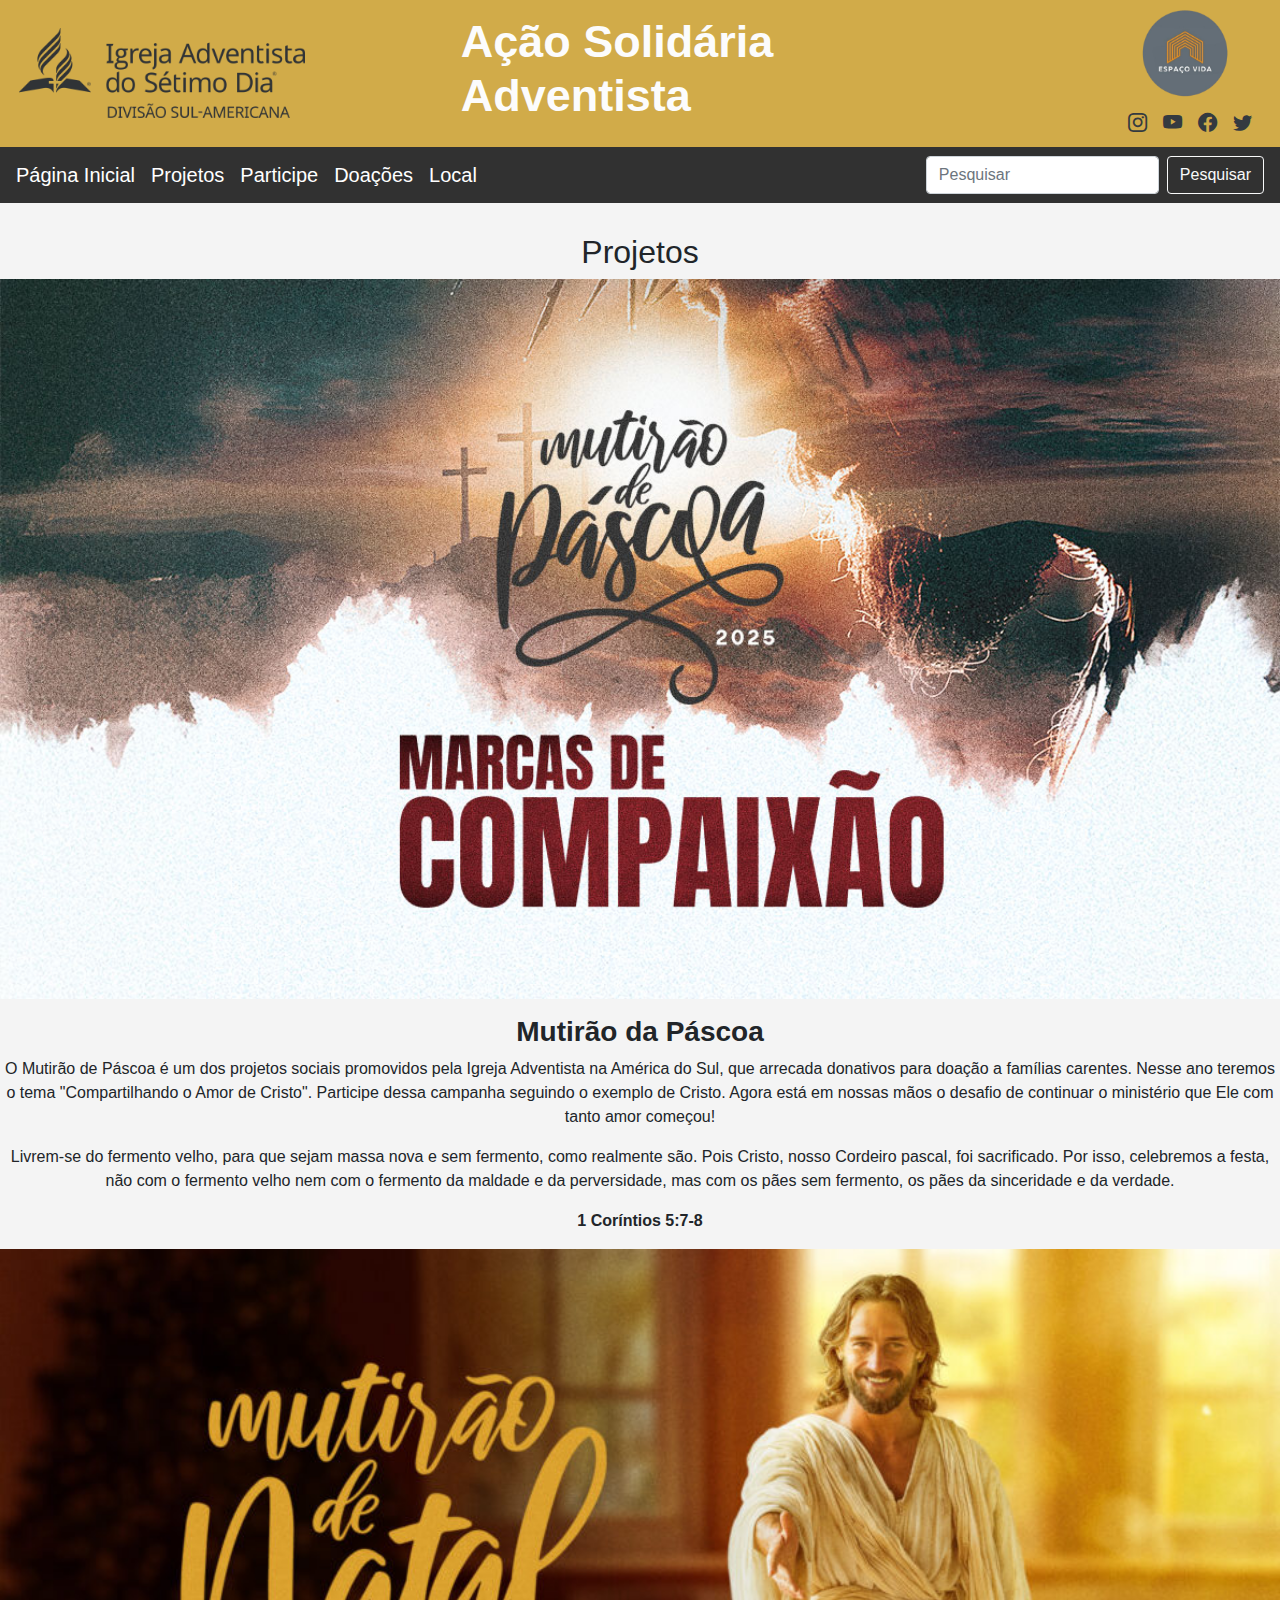
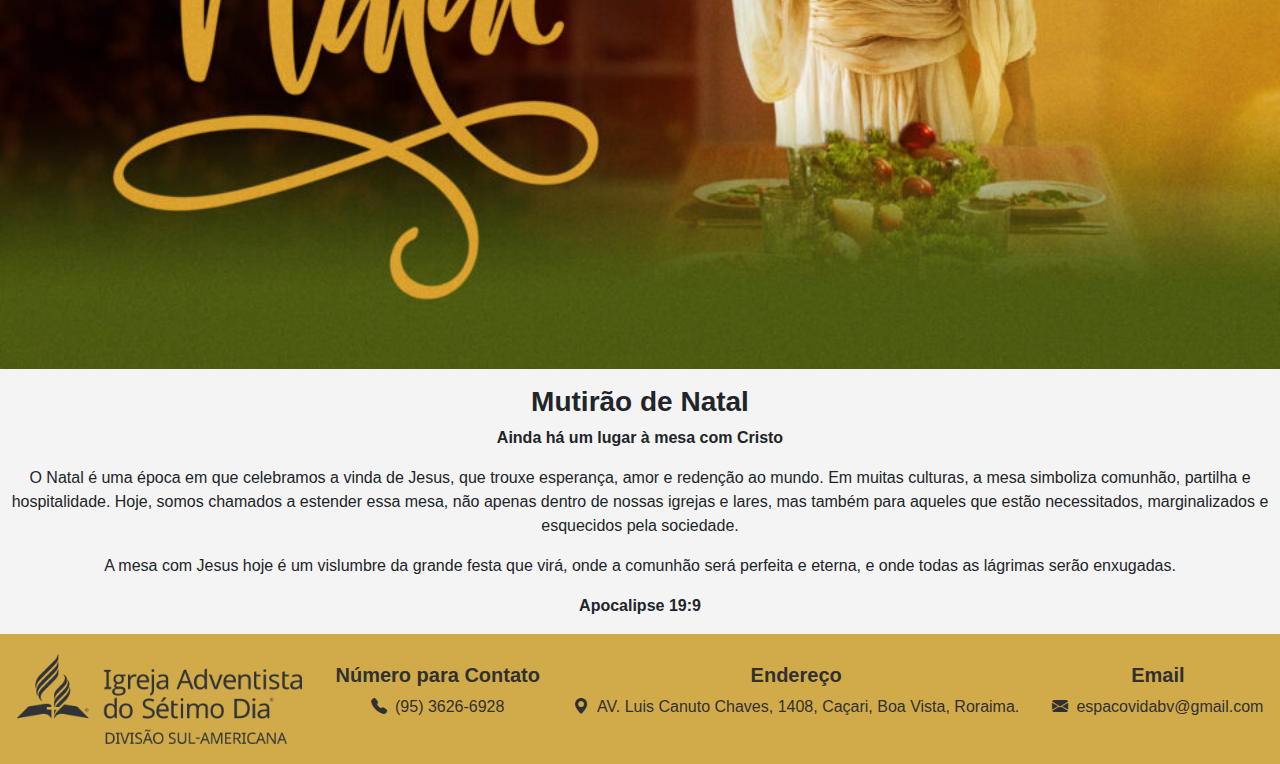
<file: projetos.html>
<!DOCTYPE html>
<html lang="en">

<head>
    <meta charset="UTF-8">
    <meta name="viewport" content="width=device-width, initial-scale=1.0">
    <title>Ação Solidária Adventista</title>
    <link href="https://stackpath.bootstrapcdn.com/bootstrap/4.5.2/css/bootstrap.min.css" rel="stylesheet">
    <link rel="stylesheet" href="styles.css">
    <link href="https://cdn.jsdelivr.net/npm/bootstrap-icons@1.11.3/font/bootstrap-icons.css" rel="stylesheet">
</head>
<body>
   <!-- Cabeçalho -->
   <header class="py-2 header-custom">
    <div class="header-container d-flex align-items-center justify-content-between w-100">
      
      <!-- Logo da esquerda -->
      <img src="./imagens/logo_adventistas.png" alt="Logo" class="img-fluid" style="max-height: 90px;">
  
      <!-- Título -->
      <h1 class="mx-3 flex-grow-1 text-left">Ação Solidária Adventista</h1>
  
        <!-- Logo Espaço Vida com ícones abaixo -->
        <div class="d-flex flex-column align-items-center">
            <!-- Logo -->
            <img src="./imagens/logo_espaço_vida-removebg-preview.png" alt="Logo Espaço Vida" class="img-fluid mb-1" style="max-height: 90px; margin-left: 10px;">
        <!-- Ícones sociais abaixo -->
        <div class="d-flex justify-content-center mt-2">
            <a href="https://www.instagram.com/espacovidabv" target="_blank">
                <i class="bi bi-instagram text-dark mx-2" style="font-size: 1.2rem;"></i>
            </a>
            <a href="https://www.youtube.com/@espacovidabv" target="_blank">
                <i class="bi bi-youtube text-dark mx-2" style="font-size: 1.2rem;"></i>
            </a>
            <a href="https://www.facebook.com/espacovidabv" target="_blank">
                <i class="bi bi-facebook text-dark mx-2" style="font-size: 1.2rem;"></i>
            </a>
            <a href="https://twitter.com/espacovidabv" target="_blank">
                <i class="bi bi-twitter text-dark mx-2" style="font-size: 1.2rem;"></i>
            </a>
        </div>
    </div>
</header>
    <!-- Barra de navegação -->
    <nav class="navbar navbar-expand-lg navbar-light">
        <a class="navbar-brand text-white mr-3" href="./index.html" onclick="carregarConteudo('home')">Página Inicial</a>
        <a class="navbar-brand text-white mr-3" href="./projetos.html">Projetos</a>
        <a class="navbar-brand text-white mr-3" href="./participe.html" >Participe</a>
        <a class="navbar-brand text-white mr-3" href="./doacoes.html">Doações</a>
        <a class="navbar-brand text-white mr-3" href="./local.html" >Local</a>
        <form class="form-inline ml-auto">
            <input class="form-control mr-sm-2" type="search" placeholder="Pesquisar" aria-label="Pesquisar">
            <button class="btn btn-outline-light my-2 my-sm-0" type="submit">Pesquisar</button>
        </form>
    </nav>
    <h2 class="text-center">Projetos</h2>
    <div class="text-center">
        <img src="./imagens/Multirâo de páscoa 2025.jpg" alt="Nova Imagem do Projetos" class="img-fluid mb-3" style="width: 100%;">
        <h3><strong>Mutirão da Páscoa</strong></h3>
        <p>O Mutirão de Páscoa é um dos projetos sociais promovidos pela Igreja Adventista na América do Sul, que
            arrecada donativos para doação a famílias carentes. Nesse ano teremos o tema "Compartilhando o Amor de
            Cristo". Participe dessa campanha seguindo o exemplo de Cristo. Agora está em nossas mãos o desafio de
            continuar o ministério que Ele com tanto amor começou!</p>
        <p>Livrem-se do fermento velho, para que sejam massa nova e sem fermento, como realmente são. Pois Cristo, nosso
            Cordeiro pascal, foi sacrificado. Por isso, celebremos a festa, não com o fermento velho nem com o fermento
            da maldade e da perversidade, mas com os pães sem fermento, os pães da sinceridade e da verdade.</p>
        <p><strong>1 Coríntios 5:7-8</strong></p>
    </div>

    <!-- Nova Imagem com Texto -->
    <div class="text-center">
        <img src="./imagens/m2.jpg" alt="Imagem do Projetos" class="img-fluid mb-3" style="width: 100%;">
        <h3><strong>Mutirão de Natal</strong></h3>
        <p><strong>Ainda há um lugar à mesa com Cristo</strong></p>
        <p>O Natal é uma época em que celebramos a vinda de Jesus, que trouxe esperança, amor e redenção ao mundo. Em
            muitas culturas, a mesa simboliza comunhão, partilha e hospitalidade. Hoje, somos chamados a estender essa
            mesa, não apenas dentro de nossas igrejas e lares, mas também para aqueles que estão necessitados,
            marginalizados e esquecidos pela sociedade.</p>
        <p>A mesa com Jesus hoje é um vislumbre da grande festa que virá, onde a comunhão será perfeita e eterna, e onde
            todas as lágrimas serão enxugadas.</p>
        <p><strong>Apocalipse 19:9</strong></p>
    </div>

    <!-- Rodapé -->
    <footer class="footer-custom">
        <div class="d-flex justify-content-around align-items-center flex-wrap text-center">
            <div>
                <img src="./imagens/logo_adventistas.png" alt="Logo" class="img-fluid" style="max-height: 90px;">
            </div>
            <div class="text-center">
                <h5><strong>Número para Contato</strong></h5>
                <p><i class="bi bi-telephone-fill mr-2"></i>(95) 3626-6928</p>
            </div>
            <div class="text-center">
                <h5><strong>Endereço</strong></h5>
                <p><i class="bi bi-geo-alt-fill mr-2"></i>AV. Luis Canuto Chaves, 1408, Caçari, Boa Vista, Roraima.</p>
            </div>
            <div class="text-center">
                <h5><strong>Email</strong></h5>
                <p><i class="bi bi-envelope-fill mr-2"></i>espacovidabv@gmail.com</p>
            </div>
        </div>
    </footer>
</body>

</html>
</file>
<file: styles.css>
/* Estilizando o corpo (body) da página */
html, body {
    height: 100%; /* Garante que a altura ocupe toda a tela */
    margin: 0;
    padding: 0;
}

body {
    display: flex;
    flex-direction: column; /* Faz o conteúdo empurrar o footer para baixo */
    font-family: Arial, sans-serif;
    background-color: #f4f4f4;
}

/* Centralizando o conteúdo do cabeçalho */
.header-container {
    display: flex;
    align-items: center;
    padding-left: 20px;
    padding-right: 20px;
    gap: 120px;
}

/* Ajustando a imagem da igreja */
.header-container img {
    max-height: 70px;
    margin-right: 20px;
    margin-left: -1px;
}

/* Estilizando o título */
.header-container h1 {
    font-size: 45px;
    font-weight: bold;
    text-align: center;
    margin-left: 50px;
    color: rgb(252, 252, 252);
}

/* Separar a navegação do slide */
nav {
    margin-bottom: 30px;
}

.navbar-brand {
    margin-right: 15px;
}

/* Ajustar o tamanho do carousel */
#carouselExampleControls {
    max-width: 100%;
    margin-left: 0;
    margin-right: auto;
}

/* Ajustar o tamanho das imagens dentro do carousel */
#carouselExampleControls {
    width: 100%;
    height: auto;
}

/* Ajuste no carrossel */
.carousel-inner {
    width: 100%;
    min-height: 500px; /* Garante que o carrossel tenha uma altura mínima */
}

/* Ajuste no tamanho das imagens */
.carousel-item img {
    width: 100%;
    height: auto; /* Mantém a proporção correta */
    max-height: 800px; /* Garante que a imagem não fique muito grande */
    object-fit: contain; /* Mostra a imagem inteira sem cortar */
}



.header-custom {
    background-color: #d1ab49;
    color: rgb(255, 255, 255);
    width: 100%;
    padding: 15px 0;
}

/* Estilizando a barra de navegação */
.navbar {
    background-color: #313131;
}

/* Corrigir posição do footer */
main {
    flex: 1; /* Faz o conteúdo expandir e empurrar o footer para baixo */
}

/* Estilização do rodapé */
.footer-custom {
    background-color: #d1ab49;
    color: rgb(49, 48, 48);
    padding: 20px 0;
    width: 100%;
    margin-top: auto; /* Mantém o footer sempre na parte inferior */
}
</file>
